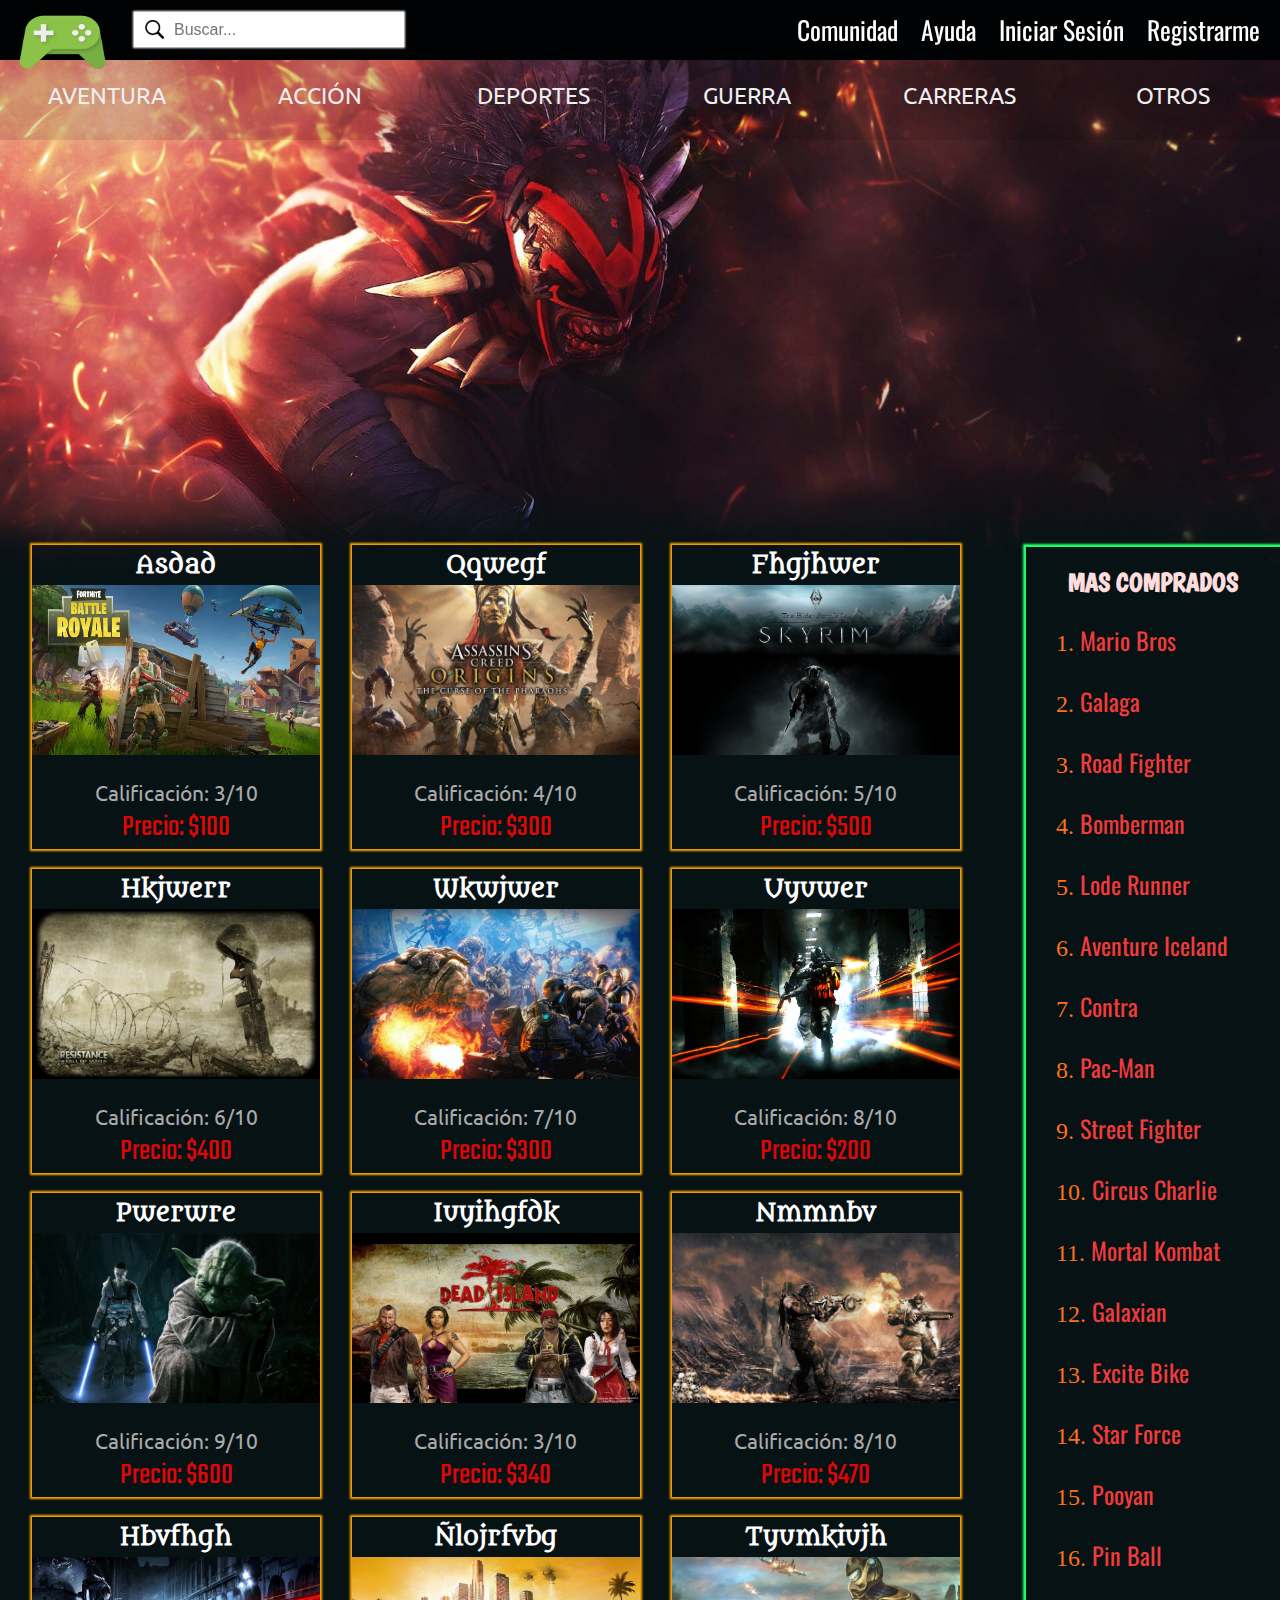
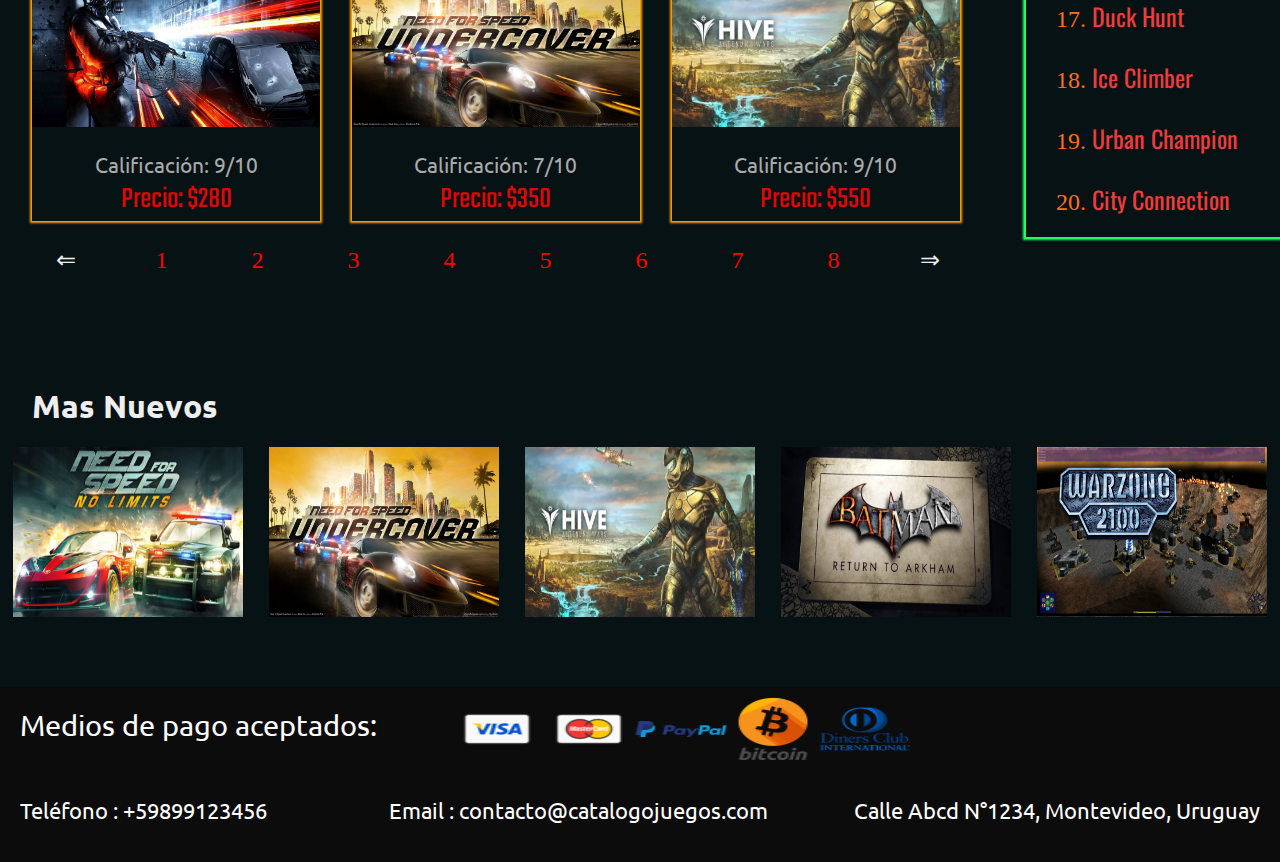
<file: index.html>
<!DOCTYPE html>
<html>
<head>
	<title>Catalogo de Juegos</title>
	<meta charset="utf-8">
	<link rel="stylesheet" type="text/css" href="styles/home.css">
	<link rel="stylesheet" type="text/css" href="styles/header.css">
	<link rel="stylesheet" type="text/css" href="styles/footer.css">
	<link href="https://fonts.googleapis.com/css?family=Boogaloo|Metamorphous|Oswald|Teko|Ubuntu" rel="stylesheet">
	<script src="script/header.js"></script>
	<script src="script/lista.js"></script>

</head>
<body>
	<header>
	        <a href="index.html" id="logo"><img src="img/logo_principal.png" alt="logo principal"></a>
	        <button id="buscar" type="button"><img src="img/lupa.png" alt="buscar"></button>
	        <button id="menu" type="button"><img src="img/menu.png"></button>
	        <form id="busqueda">
	        	<button type="submit"><img src="img/lupa.png" alt="lupa"></button> 
	        	<input name="search" placeholder="Buscar..." type="search">
	        </form>
	       	<nav>
			    <a href="index.html">Comunidad</a>
			    <a href="contacto.html">Ayuda</a>
			    <a href="registro.html">Iniciar Sesión</a>
			    <a href="registro.html">Registrarme</a>
	       	</nav>
    	</header>
	<main>
		<nav id="menu_principal">     <!-- No lo pongo en el header ya que no lo quiero presente en las paginas de registro y consulta -->
			<button id="cat">Categorías</button>
			<ul>
				<li><a href="index.html">AVENTURA</a></li>
				<li><a href="index.html">ACCIÓN</a></li>
				<li><a href="index.html">DEPORTES</a></li>
				<li><a href="index.html">GUERRA</a></li>
				<li><a href="index.html">CARRERAS</a></li>
				<li><a href="index.html">OTROS</a></li>
			</ul>
		</nav>
		<aside id="top_compras">
			<h2>MAS COMPRADOS</h2>
			<ol>
				<li><a href="juego.html">Mario Bros</a></li>
				<li><a href="juego.html">Galaga</a></li>
				<li><a href="juego.html">Road Fighter</a></li>
				<li><a href="juego.html">Bomberman</a></li>
				<li><a href="juego.html">Lode Runner</a></li>
				<li><a href="juego.html">Aventure Iceland</a></li>
				<li><a href="juego.html">Contra</a></li>
				<li><a href="juego.html">Pac-Man</a></li>
				<li><a href="juego.html">Street Fighter</a></li>
				<li><a href="juego.html">Circus Charlie</a></li>
				<li><a href="juego.html">Mortal Kombat</a></li>
				<li><a href="juego.html">Galaxian</a></li>
				<li><a href="juego.html">Excite Bike</a></li>
				<li><a href="juego.html">Star Force</a></li>
				<li><a href="juego.html">Pooyan</a></li>
				<li><a href="juego.html">Pin Ball</a></li>
				<li><a href="juego.html">Duck Hunt</a></li>
				<li><a href="juego.html">Ice Climber</a></li>
				<li><a href="juego.html">Urban Champion</a></li>
				<li><a href="juego.html">City Connection</a></li>
			</ol>
		</aside>
		<section id="lista_principal">
			<ul id="numero_pagina">
				<li id="ant"><a href="index.html">&lArr;</a></li>
				<li><a href="index.html">1</a></li>
				<li><a href="index.html">2</a></li>
				<li><a href="index.html">3</a></li>
				<li><a href="index.html">4</a></li>
				<li><a href="index.html">5</a></li>
				<li><a href="index.html">6</a></li>
				<li><a href="index.html">7</a></li>
				<li><a href="index.html">8</a></li>
				<li id="sig"><a href="index.html">&rArr;</a></li>
			</ul>
		</section>	
		<section id="mas_nuevos">
			<h2>Mas Nuevos</h2>
			<ul>
				<li><a href="juego.html"><img src="img/juego15.jpg" alt="imagen de juego reciente"></a></li>
				<li><a href="juego.html"><img src="img/juego11.jpg" alt="imagen de juego reciente"></a></li>
				<li><a href="juego.html"><img src="img/juego12.jpg" alt="imagen de juego reciente"></a></li>
				<li><a href="juego.html"><img src="img/juego13.jpg" alt="imagen de juego reciente"></a></li>
				<li><a href="juego.html"><img src="img/juego14.jpg" alt="imagen de juego reciente"></a></li>
			</ul>
		</section>
	</main>
	<footer>
		<section id="medios_pago">
			<div>Medios de pago aceptados:</div>
			<ul>
				<li><img src="img/visa.png" alt="Visa"></li>
				<li><img src="img/master.png" alt="Master Card"></li>
				<li><img src="img/paypal.png" alt="Pay Pal"></li>
				<li><img src="img/bitcoin.png" alt="Bit Coin"></li>
				<li><img src="img/diners.png" alt="Diners Club International"></li>
			</ul>
		</section>
		<section id="datos">
			<div id="telefono">Teléfono : +59899123456</div>
			<div id="email">Email : contacto@catalogojuegos.com</div>
			<div id="direccion">Calle Abcd N°1234, Montevideo, Uruguay</div>
		</section>
	</footer>
</body>
</html>
</file>
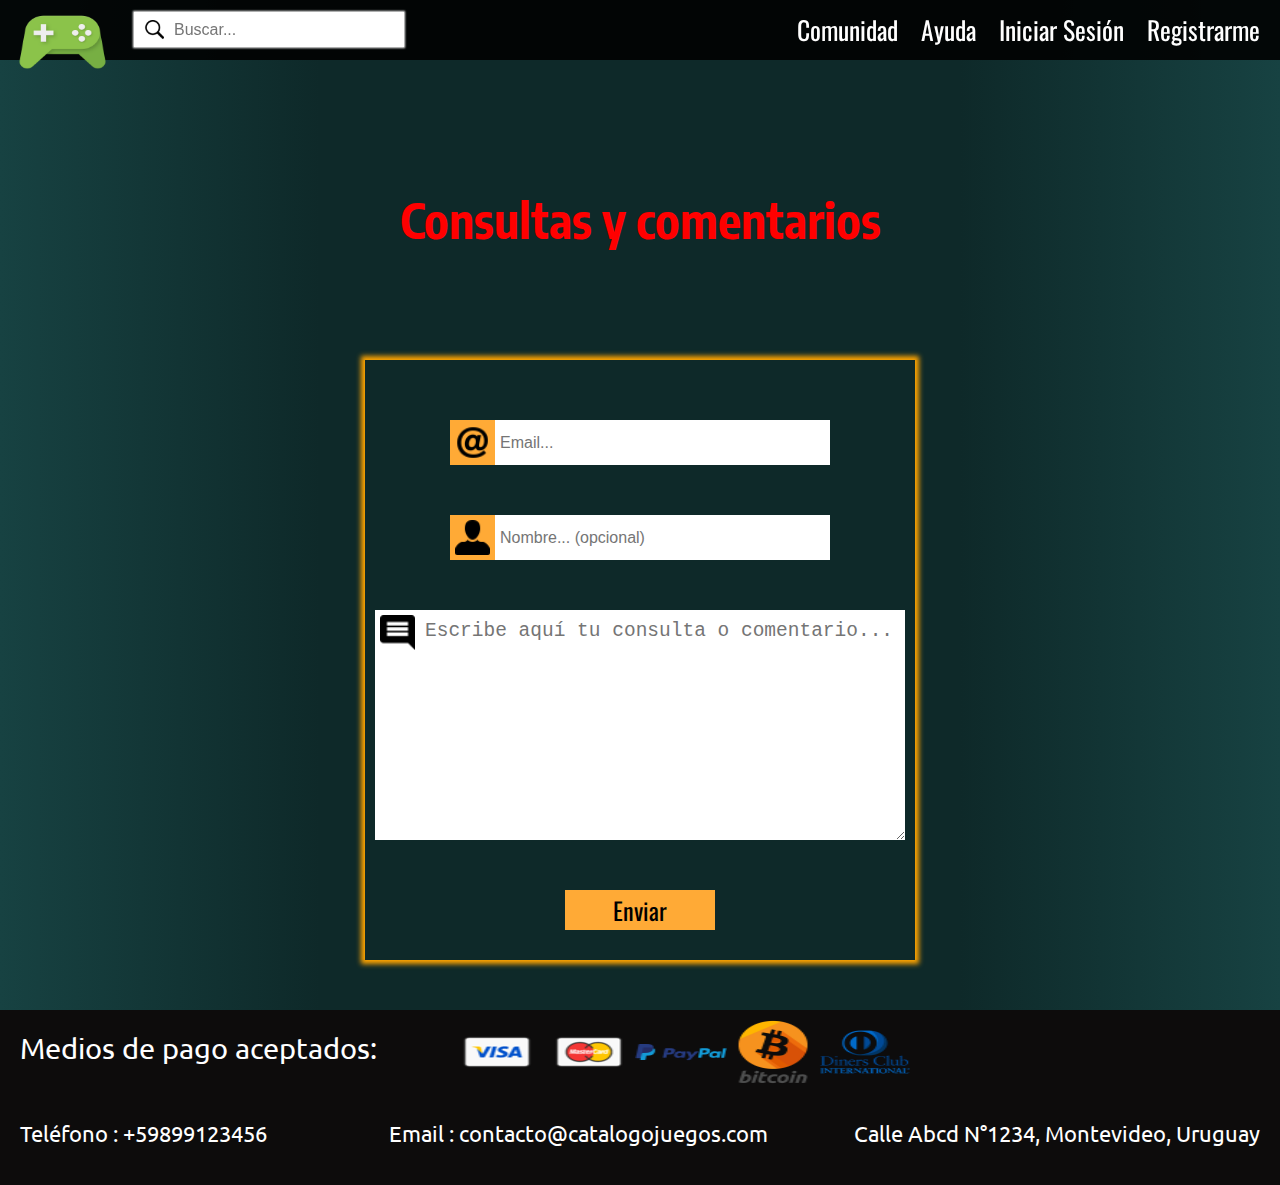
<file: contacto.html>
<!DOCTYPE html>
<html>
<head>
	<title>Consultas y comentarios</title>
	<meta charset="utf-8">
	<link rel="stylesheet" type="text/css" href="styles/header.css">
	<link rel="stylesheet" type="text/css" href="styles/footer.css">
	<link rel="stylesheet" type="text/css" href="styles/contacto.css">
	<link href="https://fonts.googleapis.com/css?family=Encode+Sans+Condensed:500" rel="stylesheet">
	<link href="https://fonts.googleapis.com/css?family=Boogaloo|Metamorphous|Oswald|Teko|Ubuntu|Roboto" rel="stylesheet">
	<script src="script/header.js"></script>
</head>
<body>
    <header>
        <a href="index.html" id="logo"><img src="img/logo_principal.png" alt="logo principal"></a>
        <button id="buscar" type="button"><img src="img/lupa.png" alt="buscar"></button>
	    <button id="menu" type="button"><img src="img/menu.png" alt="menu"></button>
        <form id="busqueda"> 
        	<button type="submit"><img src="img/lupa.png" alt="lupa" height="20" width="20"></button> 
        	<input name="search" placeholder="Buscar..." type="search">
        </form>
       	<nav>
			<a href="index.html">Comunidad</a>
			<a href="contacto.html">Ayuda</a>
			<a href="registro.html">Iniciar Sesión</a>
			<a href="registro.html">Registrarme</a>
       	</nav>
    </header>
	<main>
		<div id="caja_principal">
			<h1>Consultas y comentarios</h1>
			<form>
				<div class="campo email">
					<label for="mail"><img src="img/at.png" alt="Email"></label>
					<input required type="email" name="email" id="mail" placeholder="Email...">
				</div>
				<div class=" campo nombre">
					<label for="nombre"><img src="img/user.png" width="20" height="20" alt="Nombre"></label>
					<input type="text" name="nombre" id="nombre" placeholder="Nombre... (opcional)" maxlength="30">
				</div>
				<div class="campo comentarios">
					<label for="comentario"><img src="img/coment.png" alt="Comentario"></label>
					<textarea id="comentario" rows="10" cols="30" placeholder="Escribe aquí tu consulta o comentario..." required></textarea>
				</div>
				<div id="Enviar"><button type="submit">Enviar</button></div>
			</form>
		</div>
	</main>
	<footer>
		<section id="medios_pago">
			<div>Medios de pago aceptados:</div>
			<ul>
				<li><img src="img/visa.png" alt="Visa"></li>
				<li><img src="img/master.png" alt="Master Card"></li>
				<li><img src="img/paypal.png" alt="Pay Pal"></li>
				<li><img src="img/bitcoin.png" alt="Bit Coin"></li>
				<li><img src="img/diners.png" alt="Diners Club International"></li>
			</ul>
		</section>
		<section id="datos">
			<div id="telefono">Teléfono : +59899123456</div>
			<div id="email">Email : contacto@catalogojuegos.com</div>
			<div id="direccion">Calle Abcd N°1234, Montevideo, Uruguay</div>
		</section>
	</footer>
</body>
</html>
</file>
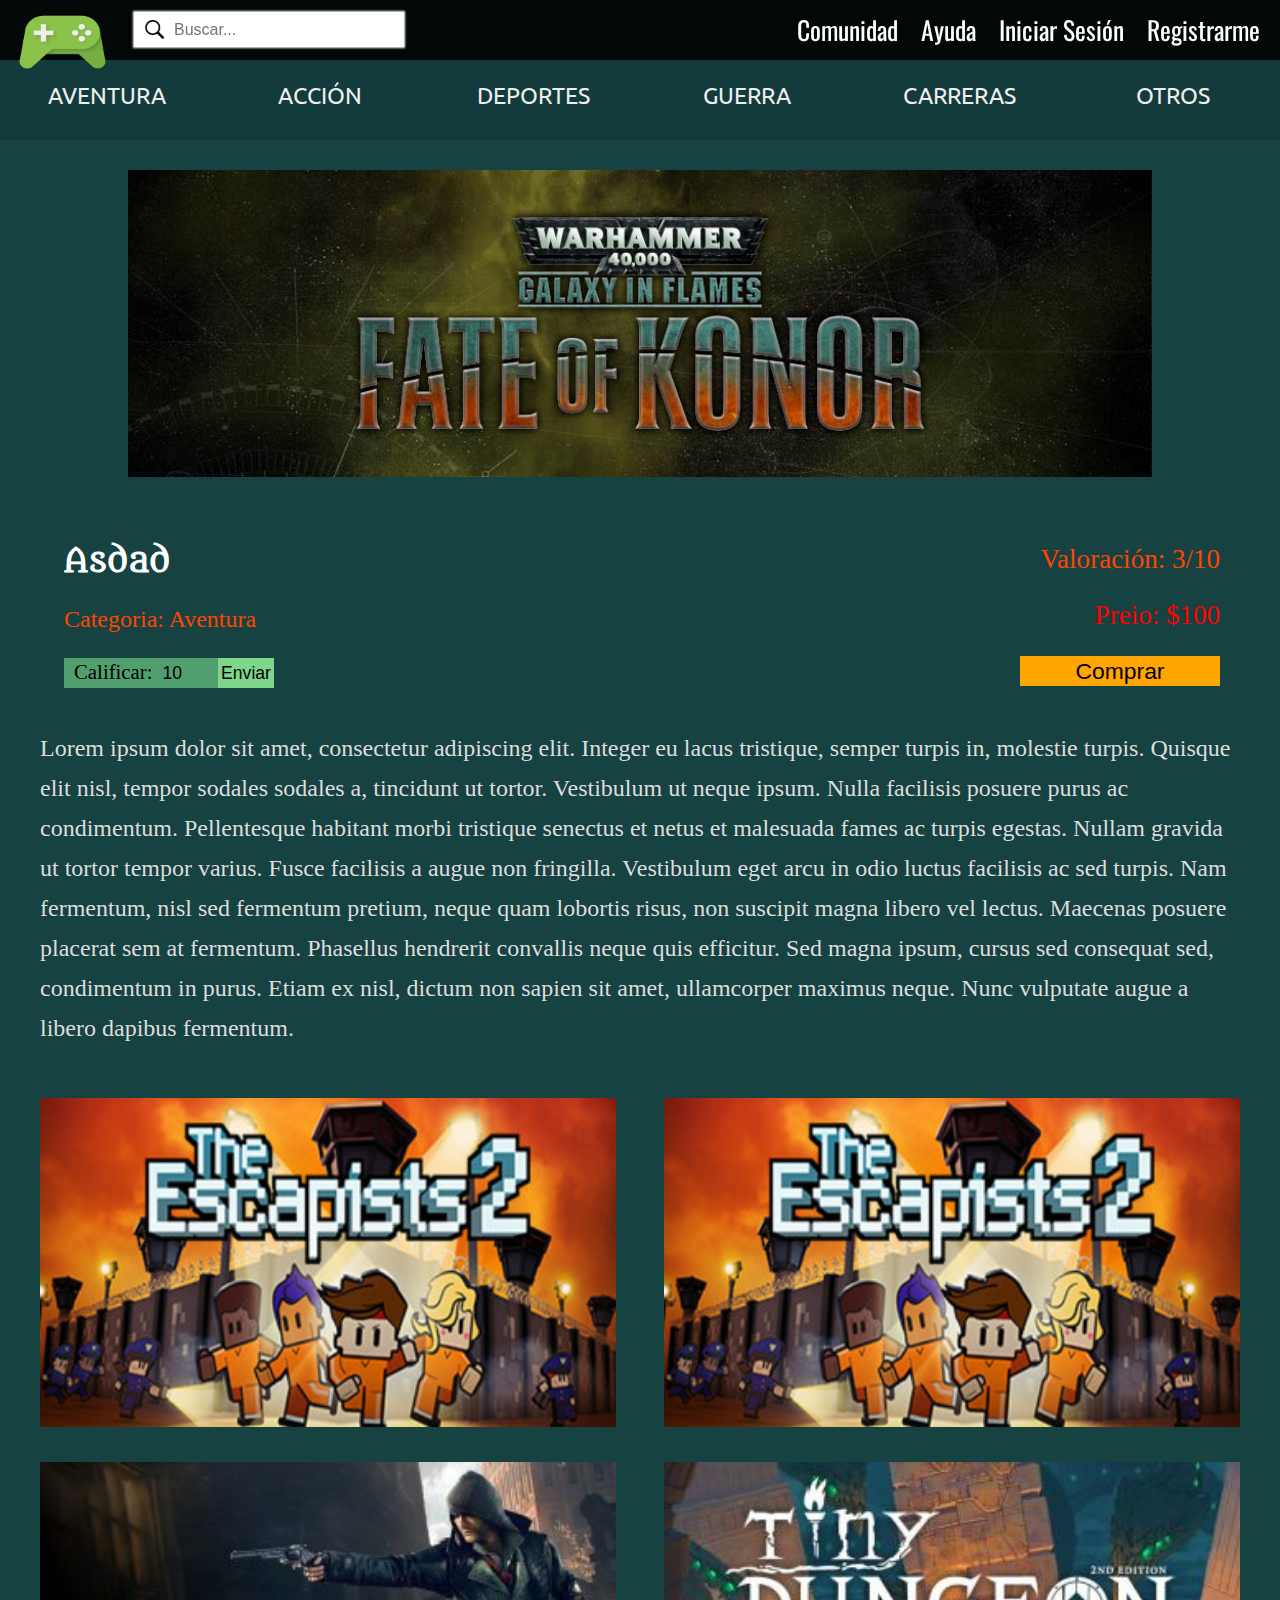
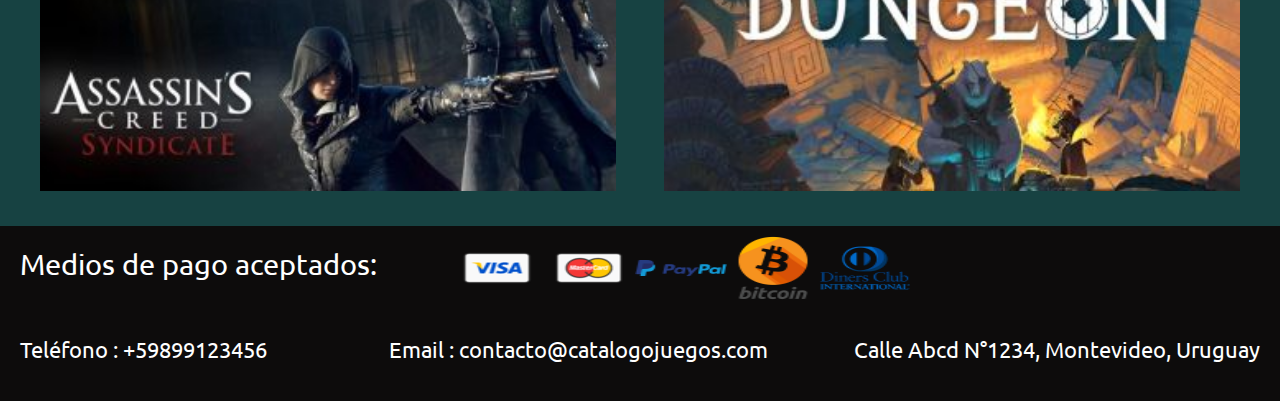
<file: juego.html>
<!DOCTYPE html>
<html>
<head>
	<title>Juego Especifico</title>
	<meta charset="utf-8">
	<link rel="stylesheet" type="text/css" href="styles/header.css">
	<link rel="stylesheet" type="text/css" href="styles/footer.css">
	<link rel="stylesheet" type="text/css" href="styles/juego.css">
	<link rel="stylesheet" type="text/css" href="styles/compra.css">
	<link href="https://fonts.googleapis.com/css?family=Boogaloo|Metamorphous|Oswald|Teko|Ubuntu" rel="stylesheet">
	<link href="https://fonts.googleapis.com/css?family=KoHo" rel="stylesheet">
	<link href="https://fonts.googleapis.com/css?family=Raleway" rel="stylesheet"> 
	<script src="script/header.js"></script>
	<script src="script/juego.js"></script>
</head>
<body>
	<header>
	    <a href="index.html" id="logo"><img src="img/logo_principal.png" alt="logo principal"></a>
	    <button id="buscar" type="button"><img src="img/lupa.png" alt="buscar"></button>
	    <button id="menu" type="button"><img src="img/menu.png"></button>
	    <form id="busqueda">
	       	<button type="submit"><img src="img/lupa.png" alt="lupa"></button> 
	        <input name="search" placeholder="Buscar..." type="search">
	    </form>
	    <nav>
			<a href="index.html">Comunidad</a>
			<a href="contacto.html">Ayuda</a>
			<a href="registro.html">Iniciar Sesión</a>
			<a href="registro.html">Registrarme</a>
	    </nav>
    </header>

	<main>
		<nav id="menu_principal">     <!-- No lo pongo en el header ya que no lo quiero presente en las paginas de registro y consulta -->
			<button id="cat">Categorías</button>
			<ul>
				<li><a href="index.html">AVENTURA</a></li>
				<li><a href="index.html">ACCIÓN</a></li>
				<li><a href="index.html">DEPORTES</a></li>
				<li><a href="index.html">GUERRA</a></li>
				<li><a href="index.html">CARRERAS</a></li>
				<li><a href="index.html">OTROS</a></li>
			</ul>
		</nav>
		<section id="juego_info">
			<img src="" id="portada" alt="Imagen de portada del juego">
			<div id="info">
				<h1></h1>
				<div>
				</div>
				<form id="calificar">
					<label for="calif">Calificar:</label>
					<input type="number" name="calificacion" min="1" max="10" value="10">
					<button type="submit">Enviar</button>		
				</form>
			</div>
			<div id="comprar">
				<article id="val"></article>
				<article id="precio"></article>
				<button type="button">Comprar</button>
			</div>
			<p id="descripcion"> 
			</p>
			<div id="imagenes">
			
			</div>
		</section>
	</main>
	<footer>
		<section id="medios_pago">
			<div>Medios de pago aceptados:</div>
			<ul>
				<li><img src="img/visa.png" alt="Visa"></li>
				<li><img src="img/master.png" alt="Master Card"></li>
				<li><img src="img/paypal.png" alt="Pay Pal"></li>
				<li><img src="img/bitcoin.png" alt="Bit Coin"></li>
				<li><img src="img/diners.png" alt="Diners Club International"></li>
			</ul>
		</section>
		<section id="datos">
			<div id="telefono">Teléfono : +59899123456</div>
			<div id="email">Email : contacto@catalogojuegos.com</div>
			<div id="direccion">Calle Abcd N°1234, Montevideo, Uruguay</div>
		</section>
	</footer>
</body>
</html>
</file>
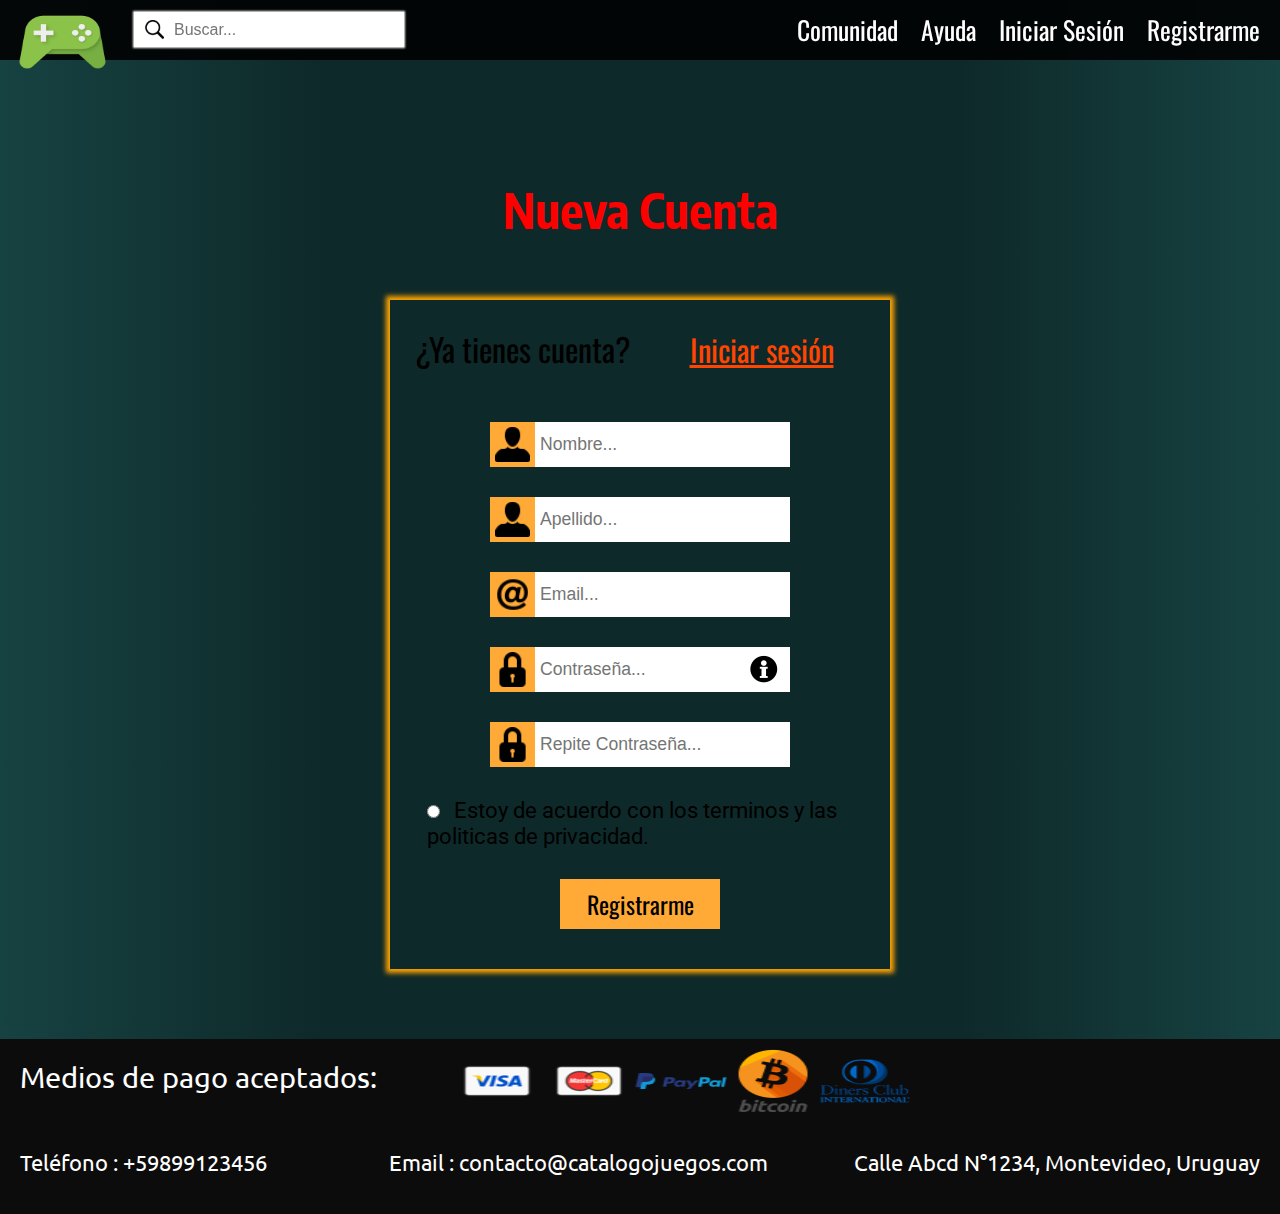
<file: registro.html>
<!DOCTYPE html>
<html>
	<head>
    	<meta http-equiv="content-type" content="text/html; charset=utf-8">
    	<title>Nueva Cuenta</title>
		<link rel="stylesheet" type="text/css" href="styles/header.css">
		<link rel="stylesheet" type="text/css" href="styles/footer.css">
		<link rel="stylesheet" type="text/css" href="styles/registro.css">
		<link href="https://fonts.googleapis.com/css?family=Encode+Sans+Condensed:500" rel="stylesheet">
		<link href="https://fonts.googleapis.com/css?family=Boogaloo|Metamorphous|Oswald|Teko|Ubuntu|Roboto" rel="stylesheet">
		<script src="script/header.js"></script>
  	</head>
  	<body>
    	<header>
	        <a href="index.html" id="logo"><img src="img/logo_principal.png" alt="logo principal"></a>
	        <button id="buscar" type="button"><img src="img/lupa.png" alt="buscar"></button>
	        <button id="menu" type="button"><img src="img/menu.png"></button>
	        <form id="busqueda">
	        	<button type="submit"><img src="img/lupa.png" alt="lupa"></button> 
	        	<input name="search" placeholder="Buscar..." type="search">
	        </form>
	       	<nav>
			    <a href="index.html">Comunidad</a>
			    <a href="contacto.html">Ayuda</a>
			    <a href="registro.html">Iniciar Sesión</a>
			    <a href="registro.html">Registrarme</a>
	       	</nav>
    	</header>
    	<main>
	    	<h1>Nueva Cuenta</h1>
	    	<div id="caja_principal">
	        	<h2>¿Ya tienes cuenta?</h2>
	        	<a href="index.html">Iniciar sesión</a>
	        	<form id="cuadro_principal">
	          		<div class="nombre campo">
	          			<label for="nombre"><img src="img/user.png" alt="Nombre" height="20" width="20"></label>
	          			<input required name="nombre" id="nombre" placeholder="Nombre..." maxlength="30" type="text">
	          		</div>
		           	<div class="apellido campo">
		           		<label for="apellido"><img src="img/user.png" alt="Apellido" height="20" width="20"></label>
		           		<input required name="apellido" id="apellido" placeholder="Apellido..." maxlength="30" type="text">
		           	</div>
		          	<div class="email campo">
		          		<label for="mail"><img src="img/at.png" alt="Email"></label>
		          		<input required name="email" id="mail" placeholder="Email..." type="email">
		        	</div>
		        	<div class="contrasenia campo">
						<label for="contraseña"><img src="img/loc.png" alt="Contraseña"></label><input required name="contraseña" id="contraseña" placeholder="Contraseña..." maxlength="24" minlength="8" pattern="[a-zA-Z0-9]+" type="password">
		            	<img src="img/info.png" title="Mínimo 8 caracteres; máximo 24 caracteres; solo mayúsculas, minúsculas y números.">
		          	</div>
		          	<div class="repetir campo">
		          		<label for="repetircontr"><img src="img/loc.png" alt="Repetir_contraseña"></label>
		            	<input required name="repetir_contraseña" id="repetircontr" placeholder="Repite Contraseña..." maxlength="24" minlength="8" pattern="[a-zA-Z0-9]+" type="password">
		          	</div>
		          	<div class="condiciones">
		          		<input required name="acuerdo_condiciones" id="acuerdo" value="aceptado" type="radio">
		          		<label for="acuerdo">Estoy de acuerdo con los terminos y las politicas de privacidad.</label>
		          	</div>
		          	<div class="boton">
		          		<button type="submit">Registrarme</button>
		          	</div>
	        	</form>
			</div>
   		</main>
    	<footer>
			<section id="medios_pago">
				<div>Medios de pago aceptados:</div>
				<ul>
					<li><img src="img/visa.png" alt="Visa"></li>
					<li><img src="img/master.png" alt="Master Card"></li>
					<li><img src="img/paypal.png" alt="Pay Pal"></li>
					<li><img src="img/bitcoin.png" alt="Bit Coin"></li>
					<li><img src="img/diners.png" alt="Diners Club International"></li>
				</ul>
			</section>
			<section id="datos">
				<div id="telefono">Teléfono : +59899123456</div>
				<div id="email">Email : contacto@catalogojuegos.com</div>
				<div id="direccion">Calle Abcd N°1234, Montevideo, Uruguay</div>
			</section>
		</footer>
	</body>
</html>
</file>
<file: styles/home.css>
/*****************           GENERAL           ******************/
*{
	box-sizing: border-box;
	margin:0;
	padding:0;
}

main{
	background-image:url(fondo8.jpg),linear-gradient(transparent,transparent,#071215);/*Gradiente para que la imagen se mezcle con el color y no se note el borde de la misma*/
    background-color:#071215;
    background-repeat: no-repeat;
    background-size:contain;
    background-origin:content-box;
	padding-top:60px;
	padding-bottom:60px;
}

#lista_principal{
	font-size:0; /*Para quitar espacios entre elementos*/
}

#lista_principal .juego{
	font-size:1rem; /*Le devuelvo el tamaño de fuente*/
	text-align: center;
	display: inline-block;
}

#lista_principal .juego_nombre{
	font-family: 'Metamorphous', cursive;
    color:#fff;
    font-size:1.5em;
    margin:5px 0;
	padding-top:5px
}

#lista_principal .juego_precio{
    font-size:1.9em;
    font-family:'Teko',sans-serif;
    color:#de0707;
}

#lista_principal .juego_imagen{
	height:170px;
}

#lista_principal .juego_calificacion{
	font-family: 'Ubuntu', sans-serif;
    margin-top:20px;
    font-size:1.3em;
    color:#aaa;
}

#lista_principal .juego a{
    box-shadow: 0 0 2px 2px orange; /*Sombra alrededor de la caja*/
    display:block;
    width:100%;
    height:100%;
    text-decoration:none;
}

#lista_principal .juego a:hover{
    box-shadow: 0 0 3px 3px orange;
}

#menu_principal ul{
	list-style-type: none;
	font-size:0; /*Para quitar espacios entre li que pone de forma predefinida*/
}

#menu_principal ul li{
	text-align:center;
	font-size:1rem; /*Le devuelvo la fuente*/
}

#menu_principal ul li a{
	color:#eee;
	font-family: 'Ubuntu', sans-serif;
	display:inline-block;
    height:100%;
    width:100%;
	text-decoration-color: transparent; /*Si se lo quito no se lo puedo poner como efeto en "hover" */
}
#menu_principal ul li a:hover{
	color:#fff;
	text-decoration-color: #fff; /*A lo que me referia en comentario anterior*/
}
aside h2{
	color: #fdd;
    font-family: 'Boogaloo', cursive;
    font-size:1.6em;
    text-align:center;
    margin-bottom:15px;
}
aside ol li{
    font-size:1.5em;
	color:#ff6f1d; /*Luego cambio color en los link y este color queda en los numeros*/
	list-style-position: inside;
}
aside ol li a{
  	font-family: 'Oswald', sans-serif;
    text-decoration: none;
    height: 100%;
    display: inline-block;
    color:#f03b3b;
}
aside ol li a:hover{
    color:#fa1f1f;
    font-weight:600;
}
#numero_pagina{
    list-style-type: none;
    width:100%;
    height:50px;
    font-size:0;/*Para quitar espacios*/
    padding-top:10px;
	margin-left:-1.5%;
}
#numero_pagina li{
    display:inline-block;
    font-size: 1.5rem;
    width:10%;
    height:100%;
    text-align: center;
}
#numero_pagina li a{
    text-decoration:none;
    color:red;
    display: inline-block;
    width:100%;
    text-align: center;
}
#numero_pagina li:first-child a{ /*Flecha anterior*/
    color:#eee;
}
#numero_pagina li:last-child a{ /*Flecha siguiente */
    color:#eee;
}
#numero_pagina li a:hover{
    font-weight:900;
    color:darkred;
}
#mas_nuevos h2{
    padding-left:2.5%;
    font-family: 'Ubuntu', sans-serif;
    color:#eee;
    font-size:2em;
    padding-bottom:10px;
}
#mas_nuevos ul{
    font-size:0;
}


/*****************       Pantalla GRANDE       ******************/
@media (min-width: 910px){

	main{
		position:relative;
	}
	#cat{
		display:none; /*Boton de Categorias oculto en la pagina grande*/
	}
	#lista_principal{
	    width:75%;
	    margin-top:400px;
	    margin-left:2.5%;
	}
	#lista_principal .juego{
	    width:30%;
	    margin:0 3.33% 15px 0 ;
	}
	#lista_principal article .juego_imagen{
    	width: 100%;
	}
	#menu_principal ul{
	    background-color:rgba(0,0,0,0.1);
	    height:80px;
	}
	#menu_principal ul li{
	    display:inline-block;
	    width:16.6666%;
	    height:100%;
	    font-size:1rem;
	}
	#menu_principal ul li a{
	    line-height: 70px;
	    font-size:1.45em;
	    
	}
	aside{ /*Barra de mas comprados*/
		position:absolute;
		width:20%;
	    box-shadow: 0 0 2px 1px  #1ffa68;
	    border-top:2px solid  #1ffa68;
	    border-bottom:2px solid  #1ffa68;
	    border-left:2px solid  #1ffa68;
	    right:0;
	    top:545px;
	    padding-top:20px;
	    padding-bottom:20px;
	}
	aside ol{
	    width:100%;
	    padding-left:30px;
	}
	aside ol li{
	   margin-top:25px;
	}
	#mas_nuevos{
		margin-top:100px;
	}
	#mas_nuevos ul li{
	    display:inline-block;
	    text-align:center;
	    width:20%;
		height:20%;
	}
	#mas_nuevos ul li img{
		width:100%;
		height:170px;
	}
	#mas_nuevos ul li a{
		display:inline-block;
		width:90%;
		padding:10px 0;
	}
	#mas_nuevos ul li a:hover{
		width:100%;
	}



}

/*****************      Pantalla MEDIANA       ******************/
@media (max-width: 909px) and (min-width: 620px){
	#lista_principal{
		width:95%;
		margin:0 auto 0 auto;
	    position:relative;
	    bottom:150px;
	    margin-top:75px;
	}
	#lista_principal .juego{
	    width:32%;
	    margin:0 0 1% 1%;
	}
	#lista_principal .juego_imagen{
    	width: 100%;
	}
	#menu_principal ul{
	    background-color:rgba(0,0,0,0.1);
	    height:80px;
	}
	#menu_principal ul li{
	    display:inline-block;
	    width:16.6666%;
	    height:100%;
	    font-size:1rem;
	}
	#menu_principal ul li a{
	    line-height: 70px;
	    font-size:1.25em;
	    text-decoration-color: transparent;
	    font-weight: 600;
	    
	}
	#menu_principal ul li a:hover{
	    color:#fff;
	    text-decoration-color: #fff;
	}
	#cat{ /*Boton de categorias oculto en pantalla mediana y grande*/
		display:none;
	}
	aside{
	    height:300px;
	    position:relative;
	    top:1590px;
	}
	aside ol{
	    list-style-position: inside;
	    width:60%;
	    margin:0 auto;
	    color:darkred;
	}
	aside ol li{
	    float:left;
	    width:50%;
	}
	#mas_nuevos{
	    margin-top:350px;
	}
	#mas_nuevos h2{
		margin-bottom: 10px;
	}  
	#mas_nuevos ul li{
	    display:inline-block;
	    width:50%;
	    margin-bottom:10px;
	    text-align:center;
	}
	#mas_nuevos ul li img{
	    width:80%;
	    height:130px;
	}

}

/*****************       Pantalla CHICA        ******************/
@media (max-width:619px){
	@media (min-width: 401px){ /*Si entra aca la pantalla esta entre 401 y 619 px y en ese caso muestro los juegos en filas de dos*/
		#lista_principal{
			position: relative;
			bottom:550px;
		}
		#lista_principal .juego{
			width:45%;
			margin-left:3.3%;
			margin-bottom:10px;
		}
		#lista_principal .juego_imagen{
			width:100%;
		}
		aside{
		   position: relative;
		   top:2230px;
	    }
		#mas_nuevos{
			margin-top:350px;
		}
	}

	#menu_principal ul{
	    background-color:rgba(0,0,0,0.6);
	    width:100%;
	    padding-bottom:5px;
		padding-top:5px;
	    display:none;
	}
	#menu_principal ul li{
	    margin-bottom:9px;
	    font-size:1.4rem;
		margin-bottom:20px;
	}
	#menu_principal button{
	    background-color:rgba(0,0,0,0.5);
	    border:none;
	    width:100%;
	    height:45px;
	    font-size:1.1em;
	    color:#fff;
	}
	
	aside ol li{
		text-align: center;
	}
	#mas_nuevos ul li{
	    display:inline-block;
	    width:50%;
	    text-align:center;
	    margin-bottom:10px;
	}
	#mas_nuevos ul li img{
	    width:90%;
	}





}
@media(max-width: 400px){ /*En menos de 400 px los muestro de a uno*/
	#lista_principal{
		position:relative;
		bottom:600px;
	}
	#lista_principal .juego{
		width:95%;
		margin-left:2.5%;
		margin-bottom:10px;
	}
	#lista_principal .juego_imagen{
		width:100%;
	}
	aside{
		position:relative;
		top:4100px;
	}
	#mas_nuevos{
		margin-top:350px;
	}
}
</file>
<file: styles/header.css>
*{
  margin:0;
  padding:0;
  box-sizing:border-box;
}
/*Header principal el cual esta fijo en todas las paginas.*/

@media (min-width: 939px){
    header{
      position:fixed;
      width:100%;
      height:60px;
      top:0;
      padding:0px 15px 10px 15px;
      background-color:rgba(1,1,1,0.9);
      z-index:5;
    }

  /*Logo principal de la pagina*/

  header #logo{
    display:inline-block;
    height:100%;
    line-height:0; /*Quito el pequeño margen que me agrega debajo de cada img*/
  }
  header #logo img{
    height:85px;
    width: 95px;
  }

  /* Barra de busqueda del header.*/

  header form{
    box-shadow: 0px 0px 2px 1px #fff;
    display:inline-block;
    background-color:#fff;
    height:35px;
    width:270px;
    position:relative;
    bottom:38px;
    left:20px;
  }
  header form input{
    width:100%;
    height:100%;
    border:none;
    background-color:transparent;
    font-size:16px;
    position:absolute;
    padding-left:40px;
    padding-right:10px;
  }
  header form button{
    border:none;
    background-color:transparent;
    padding-left:10px;
    padding-top:3px;
    height:100%;
    position:absolute;
  }
  
  header form button img{
    width:20px;
    height:20px;
  }

  /*Menu principal en el header, presente en todas las paginas.*/

  header nav a{
    margin-left:19px;
    text-decoration:none;
    color:#fff;
    font-family: 'Oswald', sans-serif;
    font-size:1.6em;
  }
  
  header nav a:hover{
    color:orange;
  }
  
  header nav{
    display:inline-block;
    position:absolute; /*Lo coloco absoluto sobre la izquierda para que se mantenga al achicar ventana*/
    right:20px;
    bottom:12px;
    width:510px;
    text-align:right;
  }
  
  header #buscar{
    display:none;
    cursor:pointer;
  }
  
  header #menu{
    display:none;
  }


}





@media (max-width: 938px) and (min-width:641px){  /*Pantalla Mediana*/

     header{
      position:fixed;
      width:100%;
      height:60px;
      top:0;
      padding:10px 15px 10px 15px;
      background-color:rgba(0,0,0,0.95);
      z-index:5;
    }

    /*Logo principal de la pagina*/

    header #logo{
      display:inline-block;
      margin-top:-17px;
      height:100%;
      line-height:0; /*Quito el pequeño margen que me agrega debajo de cada img*/
    }
    header #logo img{
      height:75px;
    }

    /*Menu principal en el header, presente en todas las paginas.*/

    header nav a{
      margin-left:9px;
      text-decoration:none;
      color:#fff;
      font-family: 'Oswald', sans-serif;
      font-size:1.6em;
    }

    header nav a:hover{
      color:orange;
    }

    header nav{
      display:inline-block;
      position:absolute; /*Lo coloco absoluto sobre la izquierda para que se mantenga al achicar ventana*/
      right:20px;
      bottom:13px;
      width:470px;
      text-align:right;
    }
    
  header form{
    display:none; /*La idea es con java script sacarle esta linea al tocar el boton con la lupa de al lado del logo*/
    position:relative;
    bottom:13px;
    height:45px;
    margin-left:-15px;
    margin-right:-15px;
    background-color:grey;
  }
  
  header form input{
    height:100%;
    width:100%;
    padding-left:60px;
    border:none;
    font-size:1.3em;
  }
  
  header form button{
    position:absolute;
    height:100%;
    width:50px;
    border:none;
  }
  
  header>button img{
    width:25px;
  }
  
  
  header>button{
    line-height: 0;
    position:relative;
    bottom:25px;
    left:25px;
    border:none;
    background-color:#eee;
    padding:5px;
    cursor:pointer;
  }
  
    header #menu{
    display:none;
  }

}

/*Pantalla chica*/
@media (max-width:640px){
  
  header{
      position:fixed;
      width:100%;
      height:60px;
      top:0;
      padding:10px 15px 10px 15px;
      background-color:rgba(0,0,0,0.95);
      z-index:5;
    }
  
     /*Logo principal de la pagina*/

    header #logo{
      display:inline-block;
      margin-top:-10px;
      height:100%;
      line-height:0; /*Quito el pequeño margen que me agrega debajo de cada img*/
    }
    header #logo img{
      height:65px;
    }

    header nav a{
      display:block;
      margin-bottom:20px;
      height:50px;
      text-align:center;
      text-decoration:none;
      color:#fff;
      font-size:1.8em;/*Espacio entre los elementos del menu*/
      font-family: 'Oswald', sans-serif;
    }
    header nav a:hover{
      color:orange;
    }
    header nav{
      width:100%;
      margin-top:-10px;
      height:300px;
      display:none; /*Se muestra con el boton #menu, si esta abierto el de busqueda lo cierra*/
      background-color:rgba(0,0,0,0.95);
      padding-top:20px;
      padding-bottom:15px;
    }
    
  header form{
    display:none;/*La idea es con java script sacarle esta linea al tocar el boton con la lupa de al lado del logo*/
    position:relative;
    bottom:10px;
    height:45px;
    margin-left:-15px;
    margin-right:-15px;
    background-color:grey;
  }
  
  header form input{
    height:100%;
    width:100%;
    padding-left:60px;
    border:none;
    font-size:1.3em;
  }
  
  header form button{
    position:absolute;
    height:100%;
    width:50px;
    border:none;
  }
  
  header>button img{
    width:25px;
  }
  
  header>button{
    line-height: 0;
    border:none;
    background-color:#eee;
    padding:5px;
  }
  
  #menu{
    float:right;
    margin-right:10px;
    margin-top:4px;
    cursor:pointer;
  }
  #buscar{
    position:relative;
    bottom:22px;
    left:20px;
    cursor:pointer;
  }


}
</file>
<file: styles/footer.css>
/********************           General           ********************/
*{
  margin:0;
  padding:0;
  box-sizing:border-box;
}
footer{
  background-color:#0d0c0c;
  color:#fff;
  font-family:'Ubuntu';
  font-size:17px;
}
/************************ Pantalla grande ******************************/

@media (min-width: 1101px){

    footer #datos #email{
      position:absolute;
      right:40%;
    } 

    footer #datos #telefono{
      margin-left:20px;
    }

    footer{
      margin:0 auto 0 auto;
      padding-bottom:20px;
      position:relative;
      height:175px;
    }

     footer #datos #direccion{
      position:absolute;
      right:20px;
    }

    footer #datos div{
      display:inline-block;
      font-size:1.3em;
      margin-top:30px;
    }

    footer #medios_pago div{
      display:inline-block;
      position:relative;
      bottom:15px;
      font-size:1.7em;
      left:20px;
    }

    footer #medios_pago ul{
      display:inline-block;
      font-size:0; /*Quito margenes entre los li que me agrega*/
      position:relative;
      left:7%;
      top:10px;
      height:80px;
      width:45%;
    }

    footer #medios_pago ul li{
      display:inline-block;
      width:16%;
      height:64px;
    }

    footer #medios_pago ul li img{
      height:100%;
      width:100%;
    }
}





/*Pantalla mediana*/

@media (min-width:724px) and (max-width:1100px){

    footer{
      padding-bottom:20px;
      position:relative;
      height:200px;
    }

    footer #datos #email{
      position:absolute;
      left:25%;
      bottom:15px;
    }

    footer #datos #direccion{
      position:absolute;
      right:20px;
    }

    footer #datos div{
    display:inline-block;
    font-size:1.3em;
    margin-top:30px;
    }

    footer #medios_pago div{
    display:inline-block;
    position:relative;
    bottom:15px;
    font-size:1.7em;
    left:20px;
  }

    footer #medios_pago ul{
      display:inline-block;
      font-size:0; 
      position:relative;
      left:7%;
      top:10px;
      height:80px;
      width:45%;
    }

    footer #medios_pago ul li{
      display:inline-block;
      width:16%;
      height:64px;
    }

    footer #medios_pago ul li img{
      height:100%;
      width:100%;
    }

     footer #datos #telefono{
      margin-left:20px;
    }

}


/* Pantalla pequeña*/

@media (max-width:723px){ /*Pantalla pequeña*/

    footer{   
      height:300px;
      padding-top:10px;
    }

    footer #datos div{
      text-align:center;
      margin-bottom:20px;
      font-size:1em;
    }

    footer #medios_pago div{
      text-align:center;
      font-size:1.3em;
      margin-bottom:15px;
    }

    footer #medios_pago ul{
      list-style-type: none;
      font-size:0;
      margin-bottom:20px;
    }

    footer #medios_pago ul li{
      display:inline-block;
      width:20%;
      text-align:center;
    }
}
</file>
<file: styles/contacto.css>
*{
	margin:0;
	padding:0;
	box-sizing:border-box;
}

@media (min-width:602px){ /**********************     GRANDE     *************************/
	
	main{
		padding-top:180px;
	}
	main h1{
		font-size:3em;
		padding-top:10px;
		padding-bottom:10px;
		font-family: 'Encode Sans Condensed', sans-serif;
		text-align:center;
	}
	main form{
		margin:0 auto 0 auto;
    	width:550px;
		padding-bottom:30px;
	}
	main form .nombre{
		width:380px;
	}
	main form .email{
		width:380px;
	}
	main form .comentarios{
	    position:relative;
	    width:530px;
	    height:230px;
	}
}

@media (max-width:601px){ /*************************     CHICA     *******************************/
	
	main{
	   padding-top:80px;
	}
	main h1{
		font-size:2em;
	}

	main form{
		width:100%;
	    padding-bottom:30px;
	}

	main form .nombre{
		width:95%;
	}

	main form .email{
		width:95%;
	}

	main form .comentarios{
		height:230px;
		width:95%;
	}
}

/********************************     GENERAL     *************************************/

main{
	width:100%;
	background-image:linear-gradient(90deg, #174242 ,#0e2929 25%,#0e2929 75%, #174242  ) ;
	padding-bottom:50px;
}
main h1{
	padding-top:10px;
	padding-bottom:10px;
	font-family: 'Encode Sans Condensed', sans-serif;
	text-align:center;
	color:#f00;
}
main form{
	box-shadow: 0 0 5px 4px orange;
    padding-top:60px;
	margin-top:100px;
}
main form .campo{
    margin: 0 auto 50px auto;
    position:relative;
}
main form .campo label{
	position:absolute;
	z-index:2;
    display:inline-block;
    height:100%;
    padding:5px;
    background-color:#ffaa36;
}
main form .campo input{
	position:absolute;
	left:0;
    border:none;
    height:100%;
    width:100%;
    font-size:1em;
    padding-left:50px;
    padding-right:5px;
    background-color:#fff;
}
main form .email{
    height:45px;
}
main form .nombre{
    height:45px;
}
main form .campo label img{
    width:35px;
    height:35px;
}
main form .comentarios label{
    position:absolute;
    background-color:transparent;
}
main form .comentarios textarea{
    padding-top:10px;
    padding-left:50px;
    border:none;
    width:100%;
	max-width:100%;
	min-width: 100%;
	height:100%;
	max-height:100%;
	min-height:100%;
    font-size:1.5em;
    background-color:#fff;
}
main form button{
    width: 100%;
    height: 100%;
    border:none;
    background-color:#ffaa36;
	font-family: 'Oswald', sans-serif;
    font-size:1.5em;
}
#Enviar{
	width:150px;
    height:40px;
    margin:0 auto;
}
</file>
<file: styles/juego.css>
*{
	margin:0;
	padding:0;
	box-sizing:border-box;
}
body{
	background-color:#174242;
}
/***************************************            Pantalla Grande           ****************************************/
@media (min-width: 661px){

	main{
		padding-top:60px;
	}
	#menu_principal ul{
	    background-color:rgba(0,0,0,0.1);
	    height:80px;
	}
	#menu_principal ul li{
	    display:inline-block;
	    width:16.6666%;
	    height:100%;
	    font-size:1rem;
	}
	#menu_principal ul li a{
	    line-height: 70px;
	    font-size:1.45em;
	    
	}
  	#cat{
      	display:none;  /*Boton oculto en la pantalla grande*/    
  	}
  	#comprar{
	    display:inline-block;
	    width:45%;
	    text-align:right;
	    font-size:1.3em;
	}
	#info{
	    display:inline-block;
	    width:45%;
	    margin-left:5%;
	    margin-top:60px;
	}
	#info div{
	    margin-bottom:10px;
	    font-size:1.1em;
	}
	#calificar{
	    height:30px;
	    width:190px;
	    font-size:0;
	    background-color:rgba(139,250,154,0.5);
	    padding-left:10px;
	    position:relative;
		margin-top:25px;
	}
	
	#comprar button{
	    width:200px;
	    height:30px;
	    border:none;
	    background-color:#bc85e1;
	    font-size:1em;
	}
	#comprar article{
	    margin-bottom:25px;
	}
	#juego_info p{
	    margin-top:40px;
	    font-size:1.2em;
		margin-right:40px;
		margin-left:40px;
	    line-height: 40px;
		font-size:1.5em;
		color:#ddd;
	}
	#imagenes{
	    font-size:0;
	    margin-top:50px;
		margin-left:40px;
		margin-right:40px;
	}
	#imagenes img{
	    width:48%;
	    margin-bottom:35px;
	}
	#imagenes img:nth-of-type(odd){
	    margin-right:4%;
	}
	#portada{
        width:80%;
        margin: 30px 0 0 10%;
    }

}


/***************************************           Pantalla Chica           ****************************************/
@media (max-width:660px){

	main{
		width:100%;
		padding:60px 10px 0 10px;
	}
	#menu_principal ul{
	    background-color:rgba(0,0,0,0.6);
	    width:100%;
	    padding-bottom:5px;
		padding-top:5px;
	    display:none;
	}
	#menu_principal ul li{
	    margin-bottom:9px;
	    font-size:1.4rem;
		margin-bottom:20px;
	}
	#menu_principal button{
	    background-color:rgba(0,0,0,0.5);
	    border:none;
	    width:100%;
	    height:45px;
	    font-size:1.1em;
	    color:#fff;
	}
  	main #comprar{
	    font-size:1.3em;
	}
	#imagenes{
		width:90%;
		margin:0 auto;
		
	}
	#imagenes img{
		width:100%;
		margin-bottom:20px
	}
	#juego_info p{
		margin-bottom:20px;	
	}
	main #juego_info #portada{
		width:94%;
		margin:20px 0 0 3%;
	}
	#juego_info h1{
		text-align: center;
		font-size:2em;
	}
	#calificar{
		margin:20px auto;
		font-size:1.4em;
	}
	#comprar article{
		text-align:center;
		font-size:1.3em;
	}
	#info div{
		text-align: center;
		font-size:1.4em;
		margin-top:15px;
	}
	#comprar button{
		margin:10px 5%;
		width:90%;
		height:50px;
	}
	#info h1{
		margin-top:30px
	}
	#juego_info p{
		color:#eee;
		font-size:1.3em;
	}
}



/**************************************           General              ********************************************/

main{
  position:relative;
    
}
#calificar{
	height:30px;
	width:210px;
	font-size:0;
	background-color:rgba(139,250,154,0.5);
	padding-left:10px;
	position:relative;
}

#calificar input{
	width:60px;
	height:100%;
	border:none;
	font-size:1.1rem;
	background-color:transparent;
	padding-left:10px;
}
#calificar button{
	height:100%;
    border:none;
    width:56px;
    background-color:#7dd689;
    position:absolute;
    right:0;
	font-size:1.1rem;
}
#calificar label{
    font-size:1.3rem;
}
#info>div{
	font-size:1.5em;
	color:orangered;
}
#comprar>article{
	font-size:1.3em;
}
#precio{
    color:red;
}
#val{
	color:orangered;
}
#comprar button{
    border:none;
    background-color:orange;
    font-size:1.1em;
}
#menu_principal ul{
	list-style-type: none;
	font-size:0;
}
#menu_principal ul li{
	text-align:center;
	font-size:1rem;
}
#menu_principal ul li a{
	color:#eee;
	font-family: 'Ubuntu', sans-serif;
	display:inline-block;
    height:100%;
    width:100%;
	text-decoration-color: transparent;
}
#menu_principal ul li a:hover{
	color:#fff;
	text-decoration-color: #fff;
}
#info h1{
    margin-bottom:25px;
    font-size:2em;
	font-family: 'Metamorphous', cursive;
	color:#fff;
}
</file>
<file: styles/compra.css>
*{
    margin:0;
    padding:0;
    box-sizing:border-box;
}

/****************   Resolución todas las pantallas   **********************/

#proceso_compra{       /*Caja principal, la hago aparecer o desaparecer desde Javascript*/
    font-size:0;
    position:absolute;
    width:100%;
    height:100%;
    background-color: rgba(0, 0, 0,0.5);
    font-family: 'Raleway', sans-serif;
}

#form_compra {   /*Formulario de compra, mitad izquierda de la caja principal del proceso de compra*/
    font-size:1rem;
    background-color:rgba( 237, 121, 18 , 0.95);
    padding-bottom:2%;
    padding-top:10px;
    z-index:4;
}

#comp_desg{   /*Desglose de la compra, mitad derecha de la caja principal del proceso de compra*/
    background-color:rgba( 237, 121, 18 , 0.95);
    padding-top:50px;
    font-size:0;
    z-index:4;
}

#form_compra>div{
    margin-bottom:20px;
    
}

label[for=comp_cantidad]{
    display:block;
    margin:auto;
    width:200px;
    text-align: center;
    font-size:1.3em;
    color:darkred;
    margin-top:10px;
}

label[for=comp_medio]{
    display:block;
    width:150px;
    margin:auto;
    text-align:center;
    font-size:1.3em;
    color:darkred;
}


#comp_direccion{
    display:block;
    margin:auto;
    height:30px;
    margin-top:10px;
    width:200px;
    border:none;
    padding-left:20px;
    font-size:1em;
}

#comp_cantidad{
    display:block;
    margin:auto;
    width:60px;
    border:none;
    margin-top:10px;
    height:30px;
    font-size:1em;
    padding-left:10px
}

#comp_medio{
    display:block;
    margin:auto;
    height:30px;
    border:none;
    width:100px;
    margin-top:10px;
    padding-left:10px;
    font-size:1em;
}

#comp_nombre{
    display:block;
    margin:auto;
    margin-top:10px;
    height:30px;
    width:200px;
    border:none;
    padding-left:10px;
    font-size:1em;
}

#comp_email{
    display:block;
    margin:auto;
    height:30px;
    width:200px;
    border:none;
    padding-left:10px;
    font-size:1em;
}

#form_compra p{
    width:260px;
    margin:auto;
    text-align:center;
    font-size:1.3em;
    color:darkred;
}

#form_compra>div>div{
    width:150px;
    margin:auto;
    text-align: center;
    margin-top:10px;
    font-size:1.3em;
}



#comp_desg label{
    display:inline-block;
    width:35%;
    color:#000;
    font-size:1.5rem;
    text-align:left;
}

#comp_desg p{
    display:inline-block;
    width:65%;
    text-align:right;
    padding-right:40px;
}
#comp_total{
    margin-top:30px;
    font-size:1.7rem;
    color:#550000;
}

#comp_imp{
    color:darkred;
    font-size:1.5rem;
}

#mostrar_envio{
    color:darkred;
    font-size:1.5rem;
}

#comp_items{
    color:darkred;
    font-size:1.5rem;
}


.ocultar{
    display:none;
}

#comp_cancelar{
    display:block;
    width:160px;
    border:none;
    height:30px;
    margin:auto;
    font-size:1.2rem;
    background-color: #fc4021;
}
#comp_comprar{
    display:block;
    width:160px;
    border:none;
    height:30px;
    margin:auto;
    margin-top:30px;
    font-size:1.2rem;
    background-color: #09c106;
}

#compra_exitosa{
    position:fixed;
    height:200px;
    background-color:rgba(255,187,51,0.9);
    z-index:6;
}

.compra_grande{
    width:366px;    
}
.compra_chica{
    width:266px;
}

#compra_exitosa button{
    background:none;
    border:none;
    width:40px;
    height:40px;
    position:absolute;
    right:5px;
    top:5px;
    cursor: pointer;
}

#compra_exitosa p{
    width:100%;
    text-align: center;
    margin-top:80px;
    font-family: 'KoHo', sans-serif;
    font-size:1.9em;
}

#compra_exitosa button img{
    width:100%;
    height: 100%;
}


/*************************   Resolución de pantalla grande   ***********************/

@media (min-width: 720px){

    #form_compra{
        position:absolute;
        left:10%;
        height:700px;
        width:40%;
    }

    #comp_desg{
        position:absolute;
        width:40%;
        right:10%;
        height:700px;
    }
    #comp_cancelar{
        margin-top:170px;
    }
    

}

@media (max-width: 719px){
    #proceso_compra{
        z-index:4;
    }
    #comp_desg{
        padding-bottom:20px;
    }
    
    #comp_desg label{
        padding-left:40px;
    }
    #comp_cancelar{
        margin-top:50px;
    }

}

@media (max-width: 660px){
    #proceso_compra{
        margin-left:-10px;
    }
}
</file>
<file: styles/registro.css>
*{
    margin:0;
    padding:0;
    box-sizing:border-box;
}
/**************     PANTALLA CHICA     ******************/
@media (max-width: 543px){

    #caja_principal{
        padding-top:10px;
        width:100%;
        padding-bottom:20px;
    }
     main h1{
        font-size:2em;
    }

    #caja_principal h2{
        text-align:center;
        margin-bottom:10px;
    }

    #caja_principal a{
        display:block;
        width:95%;
        margin:0 auto 23px auto;
    }
    main .campo{
        width:95%;
  
    }
}

/**************      PANTALLA GRANDE       ****************/

@media (min-width:544px){

    #caja_principal{
        width:500px;
        padding:25px;
    }

    main h1{
        font-size:3em;
        margin:80px 0 50px 0;
    }
    #caja_principal h2{
        display:inline-block;
        margin-bottom:50px;
    }

    #caja_principal a{
        display:inline-block;
        margin-left:50px;
        width:155px;
    }
    
    main .campo{
        width:300px;
    }

}


/***************     GENERAL     ****************/

main{
    padding-top: 90px;
    padding-bottom:20px; 
    width:100%;
    background-image:linear-gradient(90deg, #174242 ,#0e2929 25%,#0e2929 75%, #174242  ) ;
}
main h1{
    text-align:center;
    font-family:'Encode Sans Condensed', sans-serif;
    color:#f00;
    padding-top:10px;
    padding-bottom:10px;
}
#caja_principal{
    margin:40px auto 50px auto;
    box-shadow: 0 0 5px 4px orange;
}
#caja_principal h2{
    font-weight: normal;
    font-size:2em;
    color:#000;
    font-family: 'Oswald', sans-serif;
}
#caja_principal a{
    color:orangered;
    font-size:1.9em;
    text-align:center;
    font-family: 'Oswald', sans-serif;
}
main .campo {
    position:relative;
    margin:0 auto 30px auto;
    height:45px;
}
main form .campo input{
    border:none;
    background-color:#fff;
    position:absolute;
    left:0;
    height:100%;
    width:100%;
    padding-left:50px;
    padding-right:10px;
    font-size:1.1em;
    z-index:1;
}
main form .campo label{ /*Iconos de los campos de entrada*/
    line-height:0;  /*Linea para quitar pequeño margen que aparece debajo de la imagen*/
    display:inline-block;
    position:absolute;
    background-color:#ffaa36;
    padding:5px;
    width:45px;
    height:100%;
    z-index:2;
}
main form .campo label img{
    width:35px;
    height:35px;
}
main form .contrasenia>img{ /*Icono de info para obtener informacion de como debe ser la contraseña*/
    position:absolute;
    z-index:2;
    right:10px;
    top:6px;
}
main form .contrasenia input{
    padding-right:44px;
}
main form .condiciones{
    margin-left:12px;
}
main form .condiciones label{
    font-family: 'Roboto', sans-serif;
    font-size:1.4em;
    color:#000;
}
main form .condiciones input{ /*No logre agrandar el circulo de seleccion*/
    margin-right:10px;
}
main form .boton{
    width:160px;
    height:50px;
    margin:30px auto 15px auto;
}
main form .boton button{
    border:none;
    background-color:#ffaa36;
    width:100%;
    height:100%;
    font-family: 'Oswald', sans-serif;
    font-size:1.5em;
}
</file>
